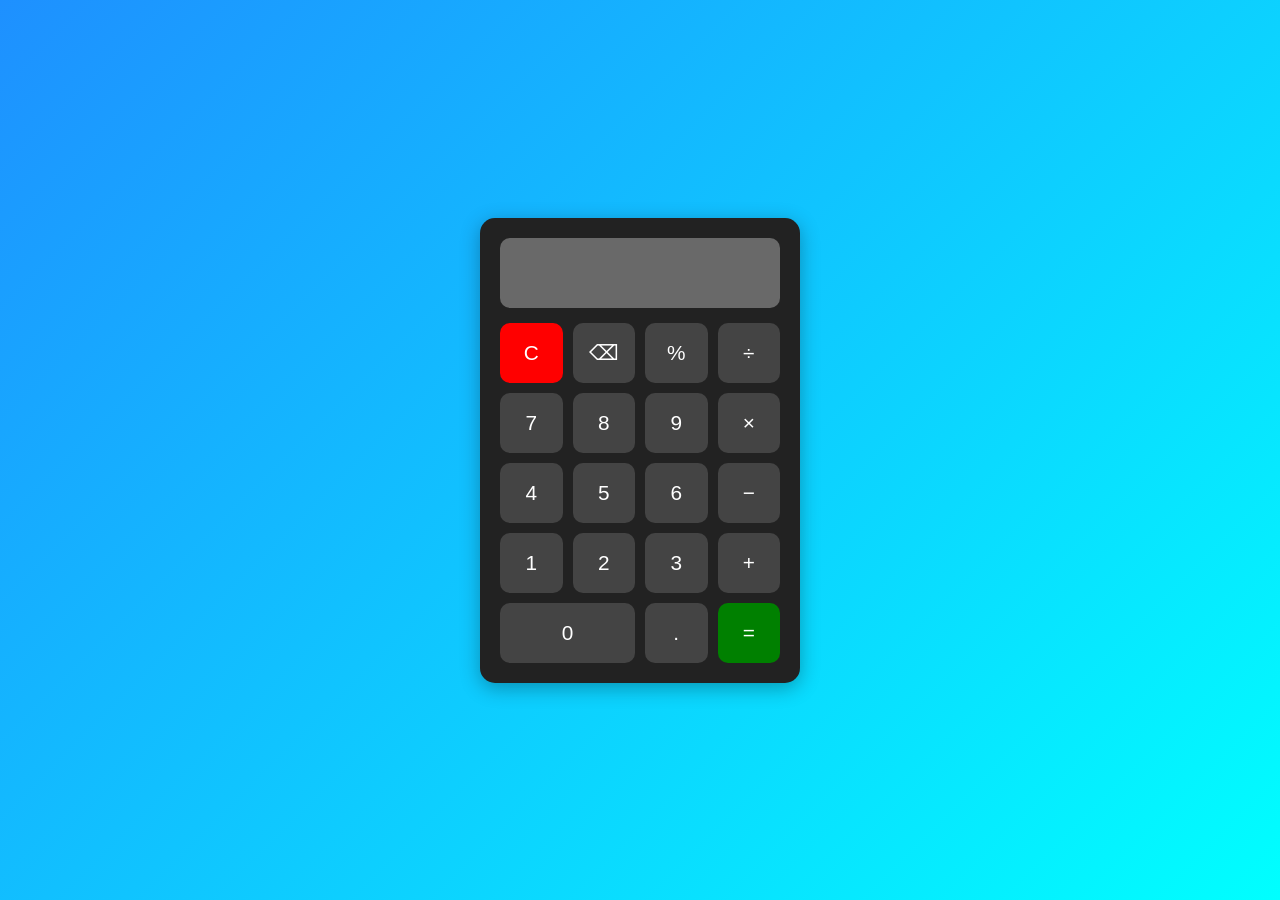
<file: BasicCalculator/index.html>
<!DOCTYPE html>
<html lang="en">
<head>
    
    <title>Basic Calculator</title>
    <link rel="stylesheet" href="style.css">
</head>
<body>

    <div class="calculator">
        <input type="text" id="display" readonly>

        <div class="buttons">
            <button onclick="clearDisplay()" class="clear">C</button>
            <button onclick="deleteLast()">⌫</button>
            <button onclick="appendValue('%')">%</button>
            <button onclick="appendValue('/')">÷</button>

            <button onclick="appendValue('7')">7</button>
            <button onclick="appendValue('8')">8</button>
            <button onclick="appendValue('9')">9</button>
            <button onclick="appendValue('*')">×</button>

            <button onclick="appendValue('4')">4</button>
            <button onclick="appendValue('5')">5</button>
            <button onclick="appendValue('6')">6</button>
            <button onclick="appendValue('-')">−</button>

            <button onclick="appendValue('1')">1</button>
            <button onclick="appendValue('2')">2</button>
            <button onclick="appendValue('3')">3</button>
            <button onclick="appendValue('+')">+</button>

            <button onclick="appendValue('0')" class="zero">0</button>
            <button onclick="appendValue('.')">.</button>
            <button onclick="calculate()" class="equal">=</button>
        </div>
    </div>

    <script src="script.js"></script>
</body>
</html>
</file>
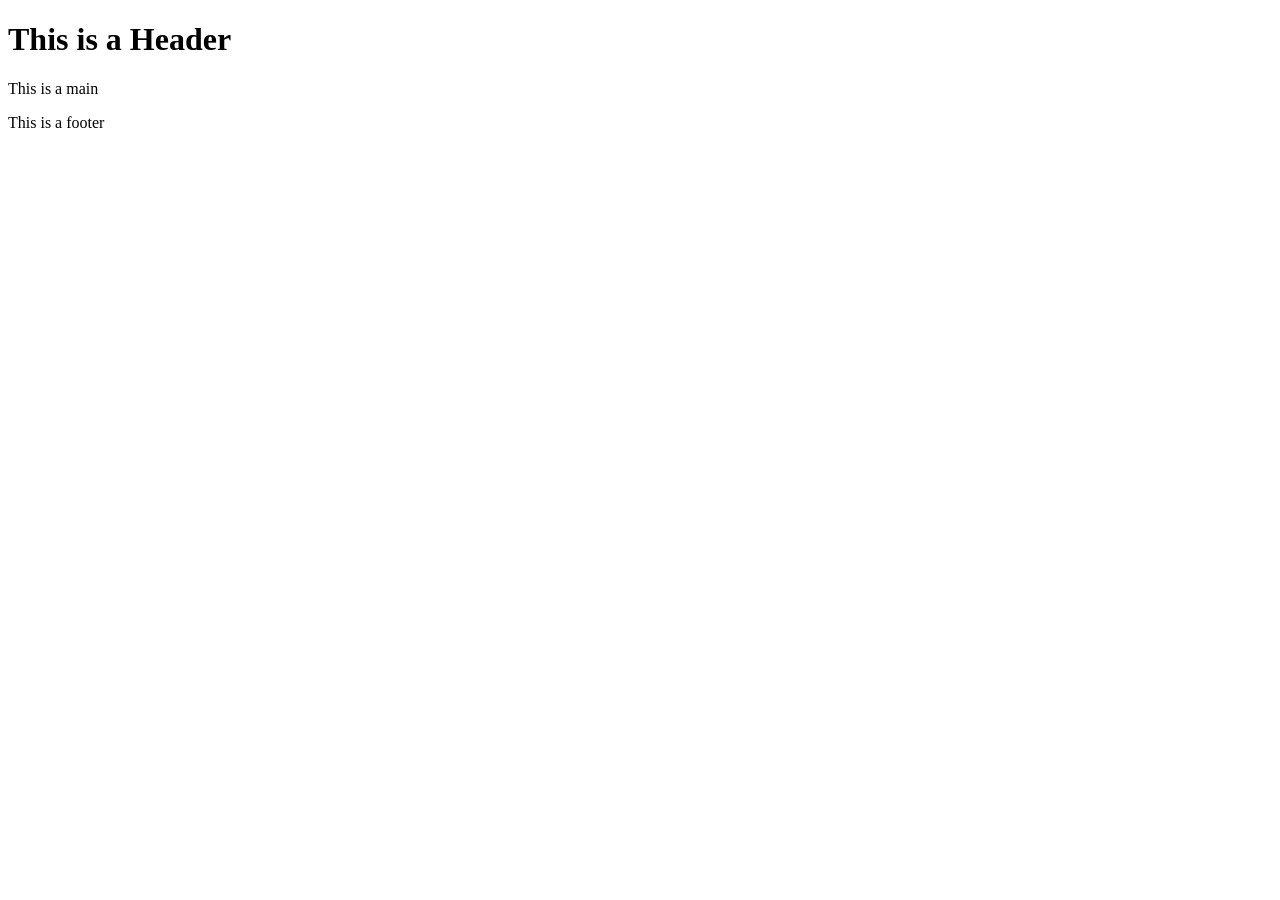
<file: CodeAlpha_MyPortfolio/sems.html>
<!DOCTYPE html>
<html lang="eng">
    <head>
        <title>Document1</title>
    </head>
    <body>
    <header>
      <h1> This is a Header</h1>
    </header>   
    <main>
        <section>
            
        </section>
         <p>This is a main</p>
    </main> 
    <footer>
       <p>This is a footer</p>
    </footer>
    </body>
</html>
</file>
<file: BasicCalculator/style.css>
* {
    margin: 0;
    padding: 0;
    box-sizing: border-box;
    font-family: Arial, sans-serif;
}

body {
    height: 100vh;
    display: flex;
    justify-content: center;
    align-items: center;
    background: linear-gradient(135deg, dodgerblue,aqua);
}

.calculator {
    width: 320px;
    background: #222;
    padding: 20px;
    border-radius: 15px;
    box-shadow: 0 5px 20px rgba(0,0,0,0.3);
}

#display {
    width: 100%;
    height: 70px;
    border: none;
    outline: none;
    background: dimgray;
    color: white;
    text-align: right;
    font-size: 2rem;
    padding: 10px;
    border-radius: 10px;
    margin-bottom: 15px;
}

.buttons {
    display: grid;
    grid-template-columns: repeat(4, 1fr);
    gap: 10px;
}

button {
    height: 60px;
    border: none;
    border-radius: 10px;
    font-size: 1.3rem;
    cursor: pointer;
    background: #444;
    color: white;
    transition: 0.2s;
}

button:hover {
    background:dimgray;
}

.clear {
    background: red;
}

.clear:hover {
    background: red;
}

.equal {
    background: green;
}

.equal:hover {
    background: green;
}

.zero {
    grid-column: span 2;
}
</file>
